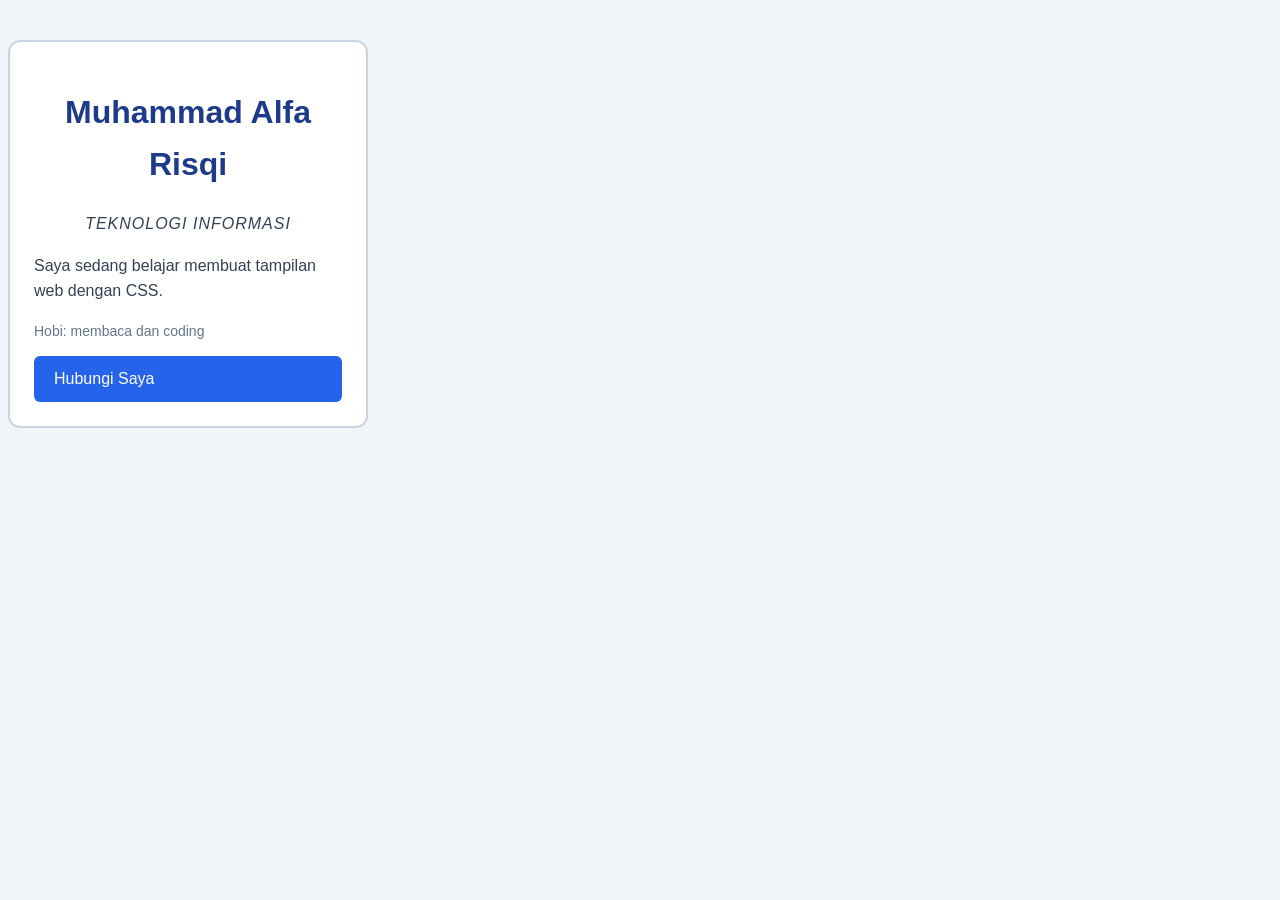
<file: Pertemuan_4/index.html>
<!---Latihan_1 Struktur HTML dan CSS eksternal--->
<!---
       NIM : 252520014
       Nama Lengkap : Muhammad Alfa Risqi
       Kelas : B
       semester : 3
--->
<!DOCTYPE html>
<html lang="en">
    <head>
        <meta charset="UTF-8">
        <title>Kartu Profil</title>
        <!---Menghubungkan ke CSS--->
        <link rel="stylesheet" href="style.css">
    </head>
    <body>
       
        <div class="kartu">
            <h1>Muhammad Alfa Risqi</h1>
            
            <p class="jurusan">Teknologi Informasi</p>
            
            <p>Saya sedang belajar membuat tampilan web dengan CSS.</p>
            
            <p class="info">Hobi: membaca dan coding</p>
            <a href="#" class="tombol">Hubungi Saya</a>
        </div>
        
    </body>
</html>
</file>
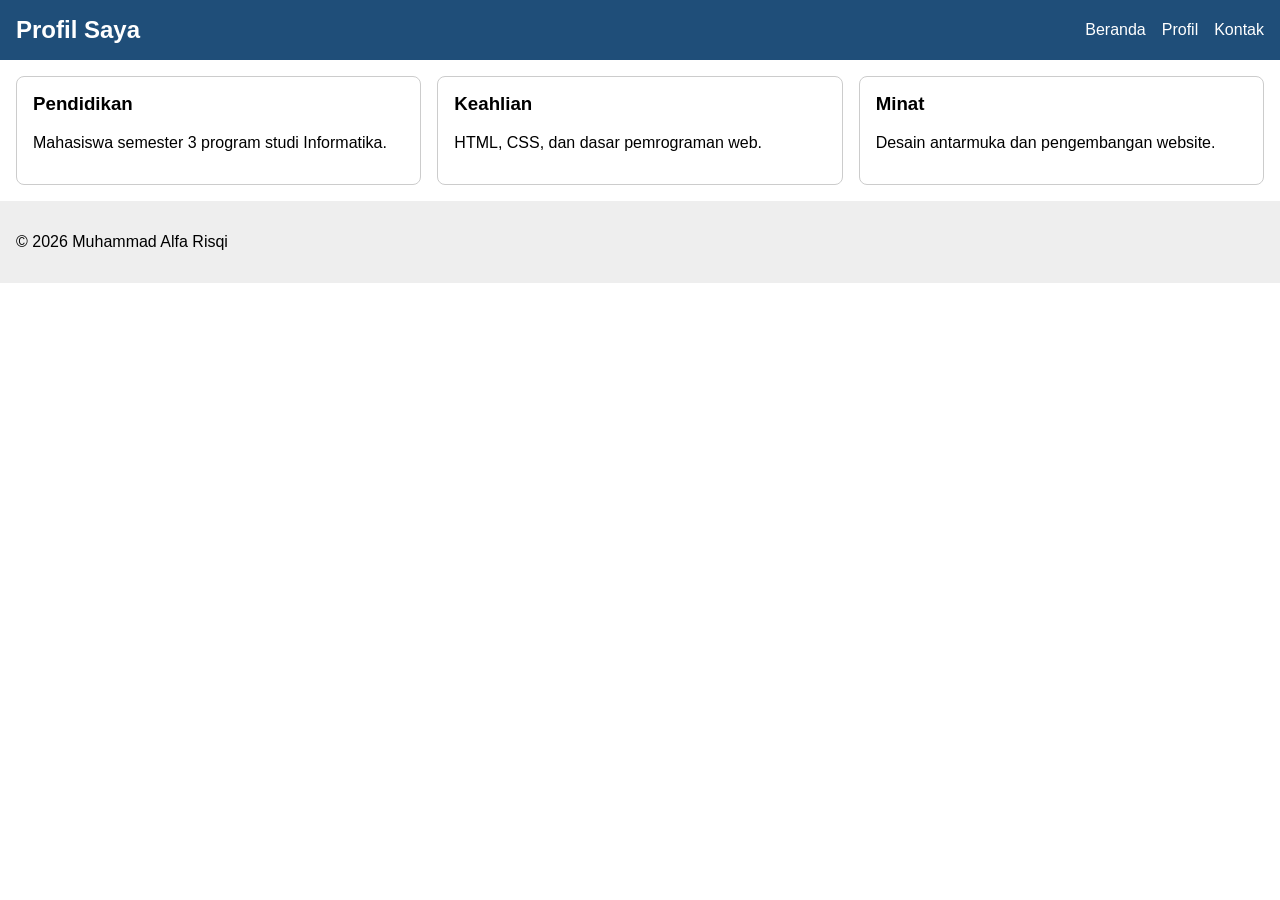
<file: Pertemuan_5/index.html>
<!DOCTYPE html>
<html lang="id">
    <head>
        <meta charset="UTF-8">
        <meta name="viewport" content="width=device-width, initial-scale=1.0">
    <title>Profil Saya</title>
        <link rel="stylesheet" href="style.css">
    </head>
    <body>
    <header>
        <h2 class="logo">Profil Saya</h2>
    <nav>
        <a href="#">Beranda</a>
        <a href="#">Profil</a>
        <a href="#">Kontak</a>
    </nav>
    </header>

    <main>
    <div class="kartu">
        <h3>Pendidikan</h3>
        <p>Mahasiswa semester 3 program studi Informatika.</p>
    </div>
    <div class="kartu">
        <h3>Keahlian</h3>
        <p>HTML, CSS, dan dasar pemrograman web.</p>
    </div>
    <div class="kartu">
        <h3>Minat</h3>
        <p>Desain antarmuka dan pengembangan website.</p>
    </div>
    </main>

    <footer>
        <p>&copy; 2026 Muhammad Alfa Risqi</p>
    </footer>
    </body>
</html>
</file>
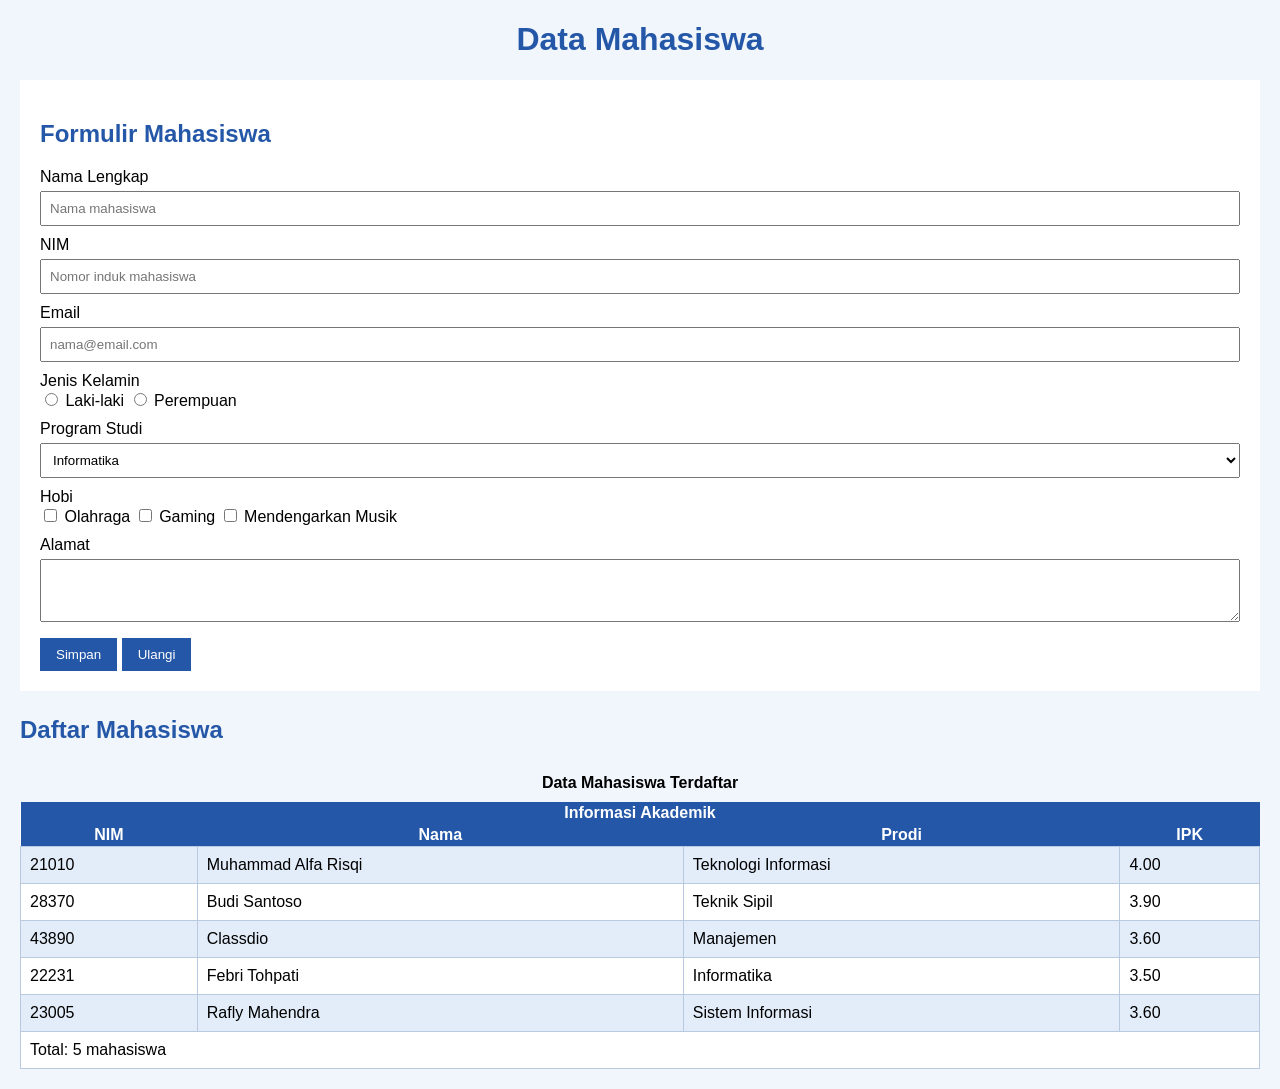
<file: Pertemuan 3/data_mahasiswa.html>
<!DOCTYPE html>
<html lang="id">
<head>
     <!---
       NIM : 252520014
       Nama Lengkap : Muhammad Alfa Risqi
       Kelas : B
       semester : 3
       --->
    <meta charset="UTF-8">
    <meta name="viewport" content="width=device-width, initial-scale=1.0">
    <title>Data Mahasiswa</title>
    <style>
        body {
            font-family: Arial;
            background: #f1f6fc;
            margin: 20px; }

        h1 {
            color: #2457a7;
            text-align: center; }

        h2 {
            color: #2457a7; }

        .formulir {
            background: white;
            padding: 20px;
            margin-bottom: 25px; }

        label {
            display: block;
            margin-top: 10px; }

        input[type="text"],
        input[type="email"],
        select, textarea {
            width: 100%;
            padding: 8px;
            margin-top: 5px;
            box-sizing: border-box; }

        button {
            background: #2457a7;
            color: white;
            border: none;
            padding: 9px 16px;
            margin-top: 12px;
            cursor: pointer;}

        table {
            width: 100%;
            border-collapse: collapse;
            background: white; }

        caption {
            font-weight: bold;
            padding: 10px;}

        th {
            background: #2457a7;
            color: white; 
            padding: 2px; text-align: center;}

         td {
            border: 1px solid #b9c9df;
            padding: 9px;
            text-align: left;}

        .aktif {
            background: #e3edfa; }
    </style>
</head>
    <body>
 <h1>Data Mahasiswa</h1>
 <div class="formulir">
 <h2>Formulir Mahasiswa</h2>
    <form action="proses.php" method="post">
            <label for="nama">Nama Lengkap</label>
            <input type="text" id="nama" name="nama"
                   placeholder="Nama mahasiswa" required>

            <label for="nim">NIM</label>
            <input type="text" id="nim" name="nim"
                   placeholder="Nomor induk mahasiswa" required>

            <label for="email">Email</label>
            <input type="email" id="email" name="email"
                   placeholder="nama@email.com" required>

            <label>Jenis Kelamin</label>
            <input type="radio" name="jk" value="L" required> Laki-laki
            <input type="radio" name="jk" value="P"> Perempuan

            <label for="jurusan">Program Studi</label>
            <select id="jurusan" name="jurusan">
                <option>Informatika</option>
                <option>Teknologi Informasi</option>
                <option>Sistem Informasi</option>
                <option>Teknik Sipil</option>
                <option>Manajemen</option>
            </select>

            <label>Hobi</label>
            <input type="checkbox" name="Hobi" value="Olahraga"> Olahraga
            <input type="checkbox" name="Hobi" value="Gaming"> Gaming
            <input type="checkbox" name="Hobi" value="Mendengarkan Musik"> Mendengarkan Musik

            <label for="alamat">Alamat</label>
            <textarea id="alamat" name="alamat" rows="3"></textarea>

            <button type="submit">Simpan</button>
            <button type="reset">Ulangi</button>
    </form>
    </div>
 <h2>Daftar Mahasiswa</h2>
    <table>
        <caption>Data Mahasiswa Terdaftar</caption>
        <tr>
            <th colspan="4">Informasi Akademik</th> 
        </tr>
        <tr>
            <th>NIM</th>
            <th>Nama</th>
            <th>Prodi</th>
            <th>IPK</th>
        </tr>

        <tr class="aktif">
            <td>21010</td>
            <td>Muhammad Alfa Risqi</td>
            <td>Teknologi Informasi</td>
            <td>4.00</td>
        </tr>
        <tr>
            <td>28370</td>
            <td>Budi Santoso</td>
            <td>Teknik Sipil</td>
            <td>3.90</td>
        </tr>
        <tr class="aktif">
            <td>43890</td>
            <td>Classdio</td>
            <td>Manajemen</td>
            <td>3.60</td>
        </tr>
        <tr>
            <td>22231</td>
            <td>Febri Tohpati</td>
            <td>Informatika</td>
            <td>3.50</td>
        </tr>
        <tr class="aktif">
            <td>23005</td>
            <td>Rafly Mahendra</td>
            <td>Sistem Informasi</td>
            <td>3.60</td>
        </tr>

        <tr>
            <td colspan="4">Total: 5 mahasiswa</td>
        </tr>
        </table>
    </body>
</html>
</file>
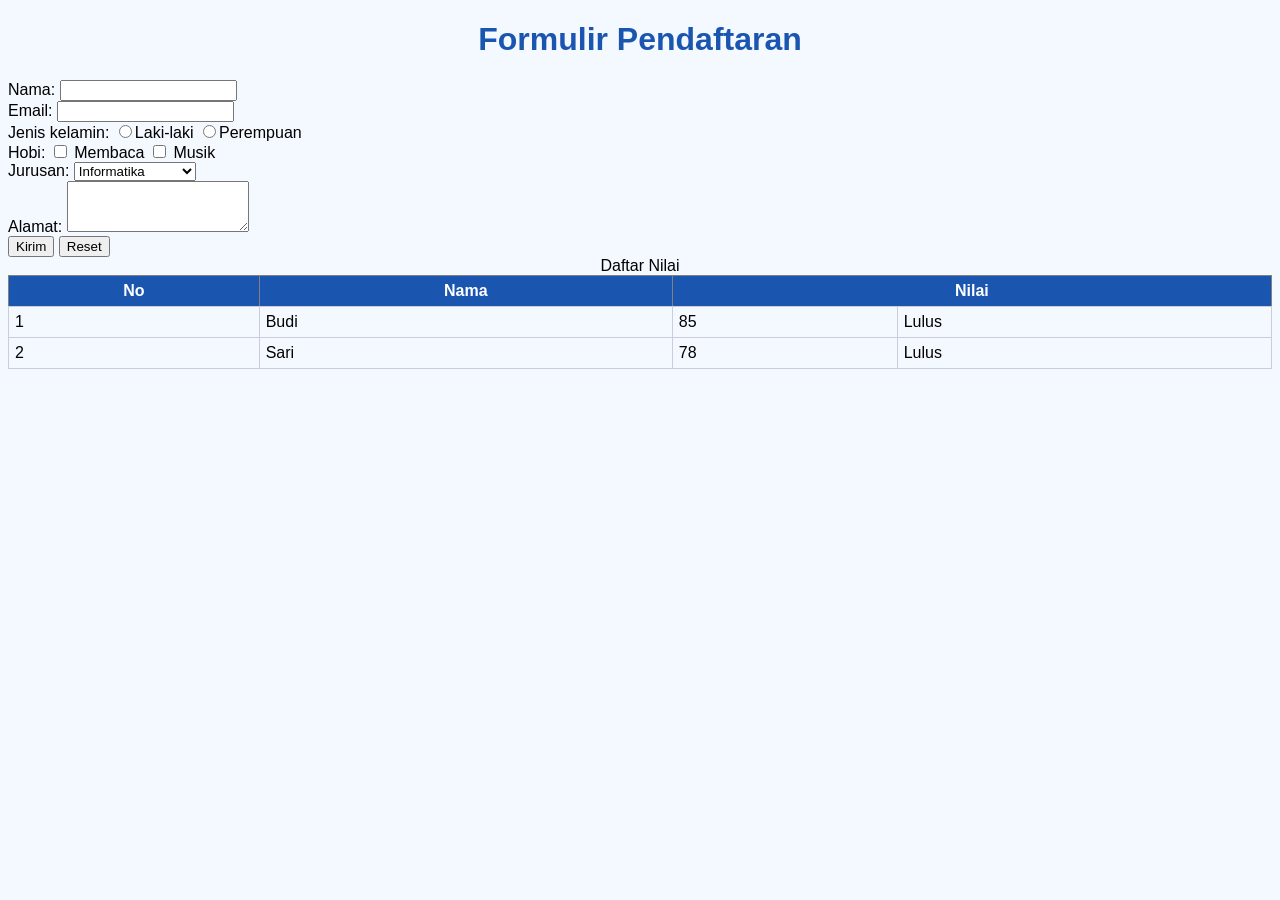
<file: Pertemuan 3/html_form_table.html>
<!DOCTYPE html>
<html lang="id">
    <meta charset="UTF-8">
    <meta name="viewport" content="width=device-width, initial-scale=1.0">
    <head>
        <title>Formulir Pendaftaran</title>
        <style>
            body {font-family: Arial; background: #f4f8ff;}
            h1 { color: #1a56b0; text-align: center; }
            table { border-collapse: collapse; width: 100%; }
            th { background: #1a56b0; color: white; padding: 6px; }
            td { border: 1px solid #ccd; padding: 6px; }
            .aktif { background: #e6eefb; }
            #judul { font-size: 24px; }
        </style>
    </head>
    <body>
            <h1>Formulir Pendaftaran</h1>
        <form action="proses.php"method="post">
            Nama: <input type="text" name="nama"><br>
            Email: <input type="email" name="email"><br>
            Jenis kelamin:
            <input type="radio" name="jk" value="L">Laki-laki
            <input type="radio" name="jk" value="P">Perempuan<br>
            Hobi:
            <input type="checkbox" name="hobi" value="baca"> Membaca
            <input type="checkbox" name="hobi" value="musik"> Musik<br>
            Jurusan:
            <select name="jurusan">
            <option>Informatika</option>
            <option>Sistem Informasi</option>
            </select><br>
            Alamat: <textarea name="alamat" rows="3"></textarea><br>
            <button type="submit">Kirim</button>
            <button type="reset">Reset</button>
        </form>
        <table border="1">
            <caption>Daftar Nilai</caption>
                <tr>
                    <th>No</th>
                    <th>Nama</th>
                    <th colspan="2">Nilai</th>
                </tr>
                <tr>
                    <td>1</td>
                    <td>Budi</td>
                    <td>85</td>
                    <td>Lulus</td>
                </tr>
                <tr>
                    <td>2</td>
                    <td>Sari</td>
                    <td>78</td>
                    <td>Lulus</td>
                </tr>
        </table>
    </body>
</html>
</file>
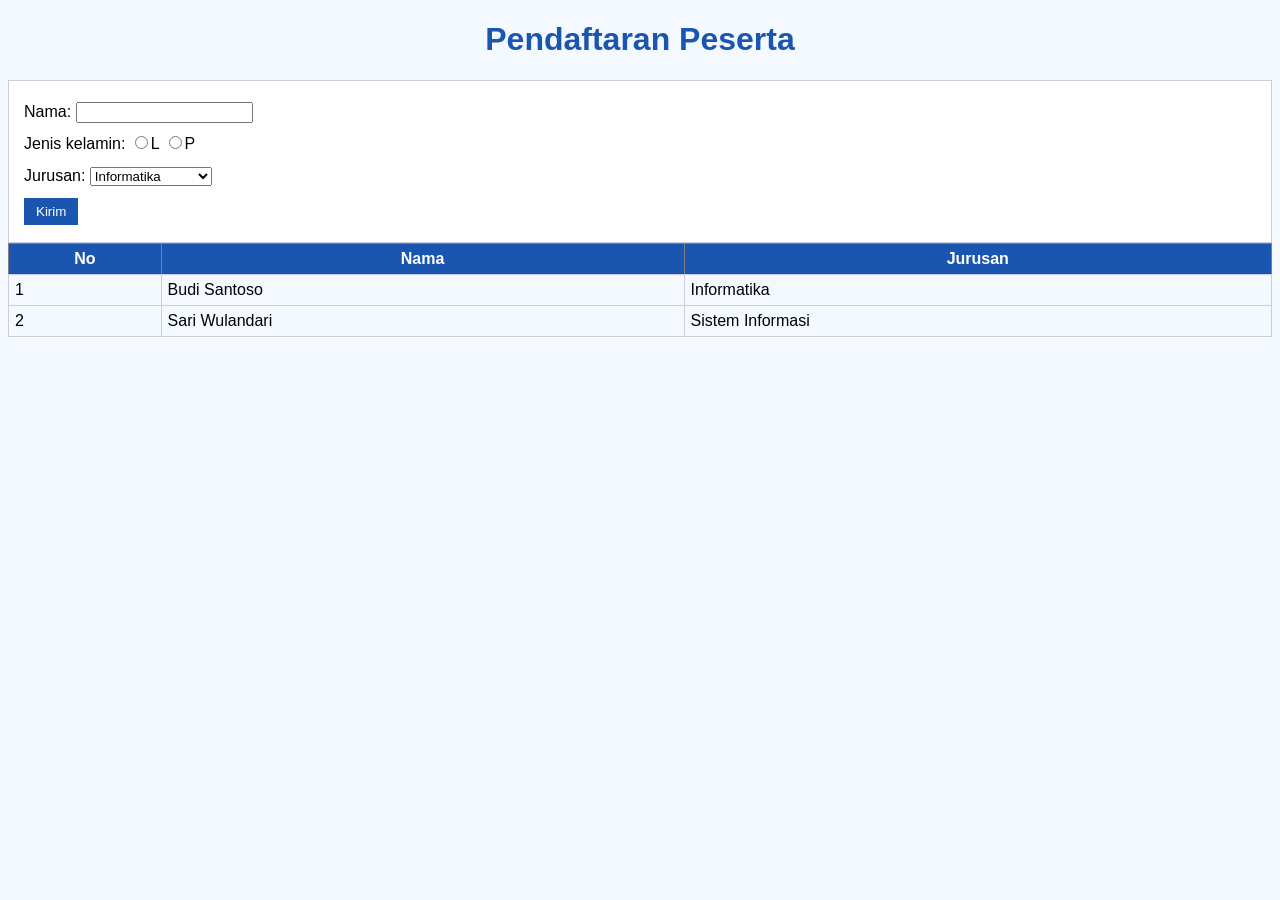
<file: Pertemuan 3/pendaftaran.html>
<!DOCTYPE html>
<html lang="id">
    <meta charset="UTF-8">
    <meta name="viewport" content="width=device-width, initial-scale=1.0">
    <head>
        <title>Pendaftaran Peserta</title>
        <style>
            body {font-family: Arial; background: #f4f8ff;}
            h1 { color: #1a56b0; text-align: center; }
            table { border-collapse: collapse; width: 100%; }
            th { background: #1a56b0; color: white; padding: 6px; }
            td { border: 1px solid #ccd; padding: 6px; }
            .aktif { background: #e6eefb; }
            #judul { font-size: 24px; }
            button { background: #1a56b0; color: white; border: none; padding: 6px 12px; margin-top: 6px; cursor: pointer; }
            form { background: white; border: 1px solid #ccd; padding: 15px; line-height: 2;}
        </style>
    </head>
    <body>
        <h1>Pendaftaran Peserta</h1>
        <form action="proses.php" method="post">
            Nama: <input type="text" name="nama"><br>
            Jenis kelamin:
            <input type="radio" name="jk" value="Laki-laki">L
            <input type="radio" name="jk" value="Perempuan">P<br>
             Jurusan:
            <select name="jurusan">
            <option>Informatika</option>
            <option>Sistem Informasi</option>
            </select><br>
            <button type="submit">Kirim</button>
        </form>
        <table border="1">
                <tr>
                    <th>No</th>
                    <th>Nama</th>
                    <th>Jurusan</th>
                </tr>
                <tr>
                    <td>1</td>
                    <td>Budi Santoso</td>
                    <td>Informatika</td>
                </tr>
                <tr>
                    <td>2</td>
                    <td>Sari Wulandari</td>
                    <td>Sistem Informasi</td>
                </tr>
        </table>
    </body>
</html>
</file>
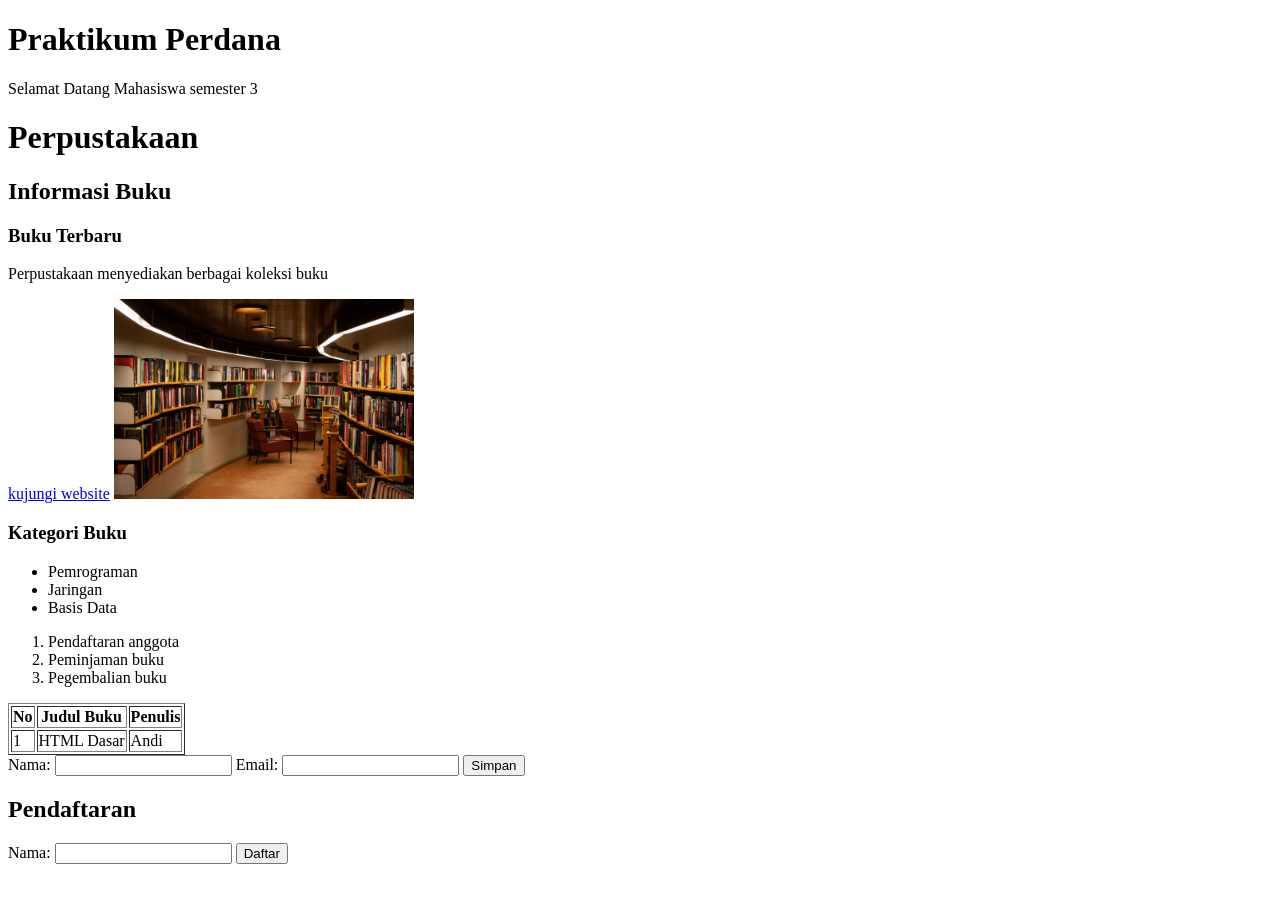
<file: Pertemuan_1/Perpustakaan.html>
<!DOCTYPE html>
<html>
    <head>
         <title>Praktikum Perdana</title>
         <!---
       NIM : 252520014
       Nama Lengkap : Muhammad Alfa Risqi
       Kelas : B
       semester : 3
       --->
    </head>
    <body>
        <h1>Praktikum Perdana</h1>
        <p>Selamat Datang Mahasiswa semester 3</p>
        <h1>Perpustakaan</h1>
        <h2>Informasi Buku</h2>
        <h3>Buku Terbaru</h3>
             <p>Perpustakaan menyediakan berbagai koleksi buku</p>
        <a href="https://share.google/S26jkqEvXVUqaT9ag">kujungi website</a>
        <img src="img/perpus_nih.jpg" alt="Gedung perpustakaan" width="300">
   <h3>Kategori Buku</h3>
   <ul>
    <li>Pemrograman</li>
    <li>Jaringan</li>
    <li>Basis Data</li>
   </ul>    

   <ol>
    <li>Pendaftaran anggota</li>
    <li>Peminjaman buku</li>
    <li>Pegembalian buku</li>
   </ol>
  
   <table border="1">
    <tr>
        <th>No</th>
        <th>Judul Buku</th>
        <th>Penulis</th>
    </tr>
    <tr>
        <td>1</td>
        <td>HTML Dasar</td>
        <td>Andi</td>
    </tr>
   </table>

   <form>
    <label for="Nama">Nama:</label>
    <input type="text"id="nama"name="nama">
    <label for="email">Email:</label>
    <input type="email" id="email" name="email">

    <button type="submit">Simpan</button>
   </form>

   <h2>Pendaftaran</h2>
   <form>
    <label>Nama:</label>
    <input type="text"name="nama">
    <button type="submit">Daftar</button>
   </form>
    </body>
</html>
</file>
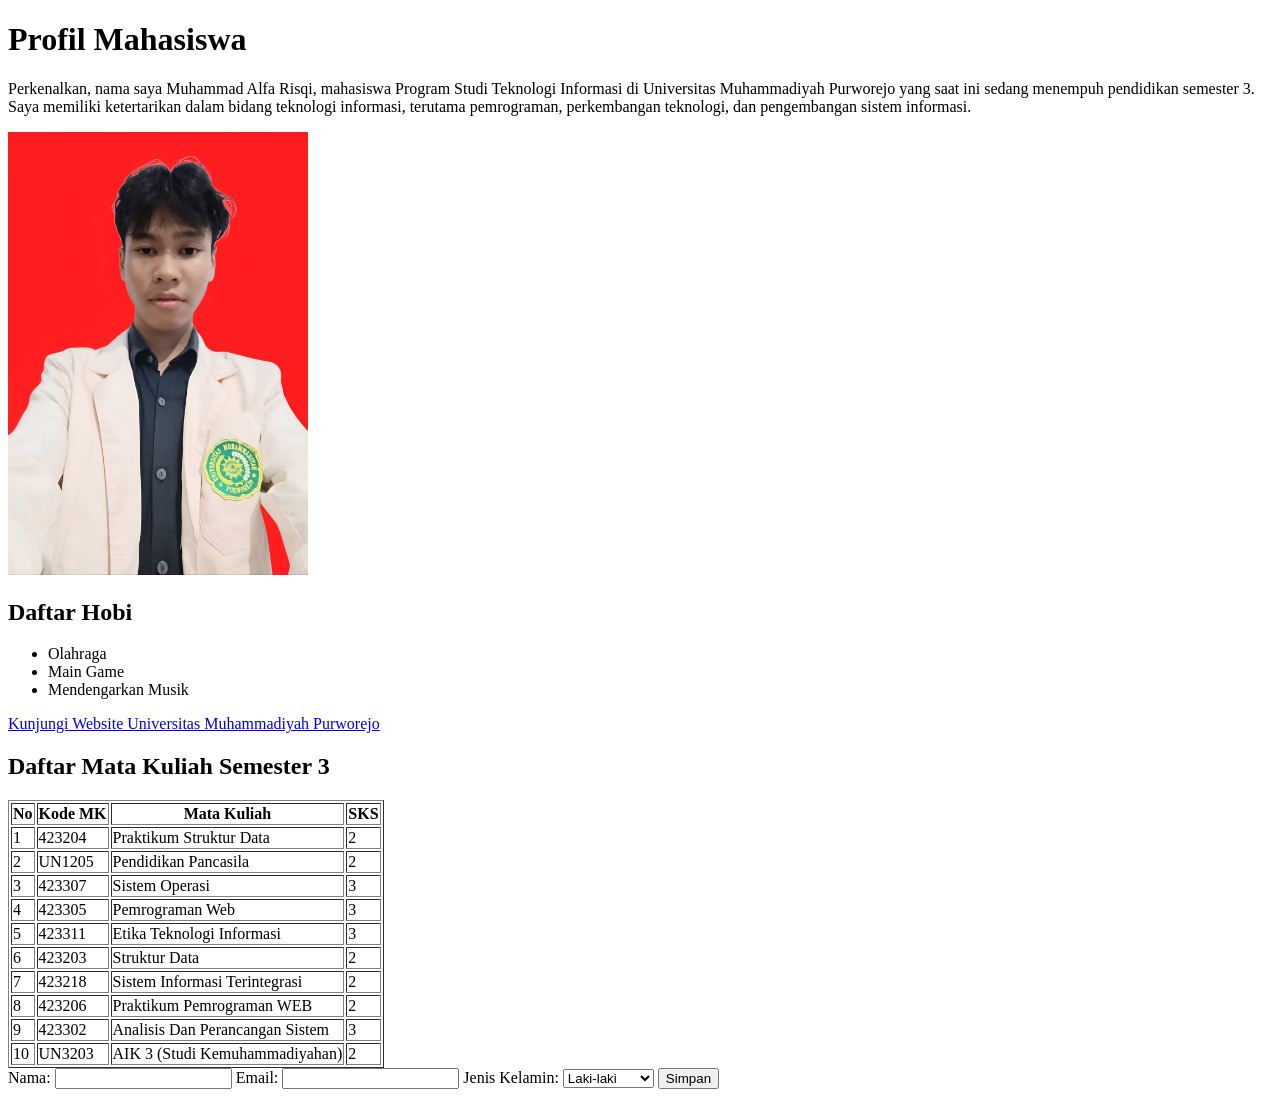
<file: Pertemuan_2/Profil_Mahasiswa.html>
<!DOCTYPE html>
<html>
    <head>
    <title>Profil Mahasiswa</title>
     <!---
       NIM : 252520014
       Nama Lengkap : Muhammad Alfa Risqi
       Kelas : B
       semester : 3
       -->
    </head>
    <body>
        <h1>Profil Mahasiswa</h1>
        <p>Perkenalkan, nama saya Muhammad Alfa Risqi, mahasiswa Program Studi Teknologi Informasi di Universitas Muhammadiyah Purworejo yang saat ini sedang menempuh pendidikan semester 3. Saya memiliki ketertarikan dalam bidang teknologi informasi, terutama pemrograman, perkembangan teknologi, dan pengembangan sistem informasi.</p>
        <img src="img/foto_mahasiswa.jpg" alt="Foto Mahasiswa" width="300">
        <h2>Daftar Hobi</h2>
        <ul>
            <li>Olahraga</li>
            <li>Main Game</li>
            <li>Mendengarkan Musik</li>
        </ul>
        <a href ="https://umpwr.ac.id/" alt="Website Universitas Muhammadiyah Purworejo">Kunjungi Website Universitas Muhammadiyah Purworejo</a>
        <h2>Daftar Mata Kuliah Semester 3</h2>
        <table border="1">
            <tr>
                <th>No</th>
                <th>Kode MK</th>
                <th>Mata Kuliah</th>
                <th>SKS</th>
            </tr>
            <tr>
                <td>1</td>
                <td>423204</td>
                <td>Praktikum Struktur Data</td>
                <td>2</td>
            </tr>
            <tr>
                <td>2</td>
                <td>UN1205</td>
                <td>Pendidikan Pancasila</td>
                <td>2</td>
            </tr>
            <tr>
                <td>3</td>
                <td>423307</td>
                <td>Sistem Operasi</td>
                <td>3</td>
            </tr>
            <tr>
                <td>4</td>
                <td>423305</td>
                <td>Pemrograman Web</td>
                <td>3</td>
            </tr>
            <tr>
                <td>5</td>
                <td>423311</td>
                <td>Etika Teknologi Informasi</td>
                <td>3</td>
            </tr>
            <tr>
                <td>6</td>
                <td>423203</td>
                <td>Struktur Data</td>
                <td>2</td>
            </tr>
            <tr>
                <td>7</td>
                <td>423218</td>
                <td>Sistem Informasi Terintegrasi</td>
                <td>2</td>
            </tr>
            <tr>
                <td>8</td>
                <td>423206</td>
                <td>Praktikum Pemrograman WEB</td>
                <td>2</td>
            </tr>
            <tr>
                <td>9</td>
                <td>423302</td>
                <td>Analisis Dan Perancangan Sistem</td>
                <td>3</td>
            </tr>
            <tr>
                <td>10</td>
                <td>UN3203</td>
                <td>AIK 3 (Studi Kemuhammadiyahan)</td>
                <td>2</td>
            </tr>
        </table>
        <form>
            <label for="Nama">Nama:</label>
            <input type="text" id="nama" name="nama">
            <label for="email">Email:</label>
            <input type="email" id="email" name="email">
            <label for ="jk">Jenis Kelamin:</label>
            <select id="jk" name="jk">
                <option value="laki-laki">Laki-laki</option>
                <option value="perempuan">Perempuan</option>
            </select>
            <button type="submit">Simpan</button>
        </form>
    </body>
</html>
</file>
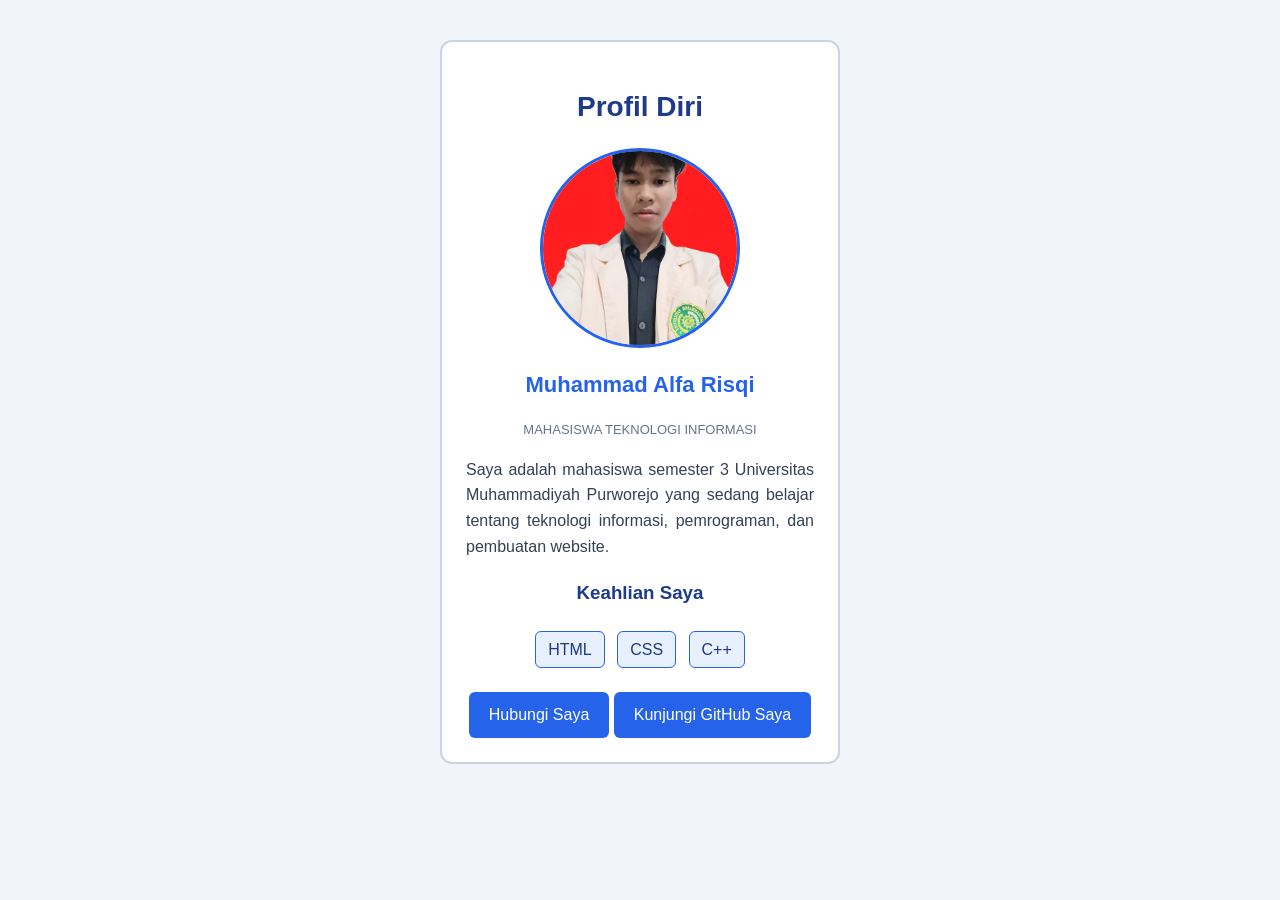
<file: Pertemuan_4/Profil.html>
<!DOCTYPE html>
<html lang="id">
<head>
    <!---
       NIM : 252520014
       Nama Lengkap : Muhammad Alfa Risqi
       Kelas : B
       semester : 3
       --->
    <meta charset="UTF-8">
    <meta name="viewport" content="width=device-width, initial-scale=1.0">
    <title>Profil Diri</title>
    <link rel="stylesheet" href="profil.css">
</head>
<body>
    
    <div id="profil">
        <h1>Profil Diri</h1>
        
        <img src="img/foto_diri.jpeg" alt="Foto Profil"class="foto-profil">
       
        <h2 class="nama">Muhammad Alfa Risqi</h2>

        <p class="jurusan">Mahasiswa Teknologi Informasi</p>

        <p class="deskripsi">
            Saya adalah mahasiswa semester 3 Universitas Muhammadiyah
            Purworejo yang sedang belajar tentang teknologi informasi,
            pemrograman, dan pembuatan website.
        </p>

        <h3>Keahlian Saya</h3>

        <div class="daftar-keahlian">
            <span class="keahlian">HTML</span>
            <span class="keahlian">CSS</span>
            <span class="keahlian">C++</span>
        </div>

        <a href="mailto:alparizqi152@gmail.com" class="tombol">
            Hubungi Saya
        </a>
        
        <a href="https://github.com/Alfarisqi" class="tombol" target="_blank"rel="noopener noreferrer">
            Kunjungi GitHub Saya
        </a>
    </div>

</body>
</html>
</file>
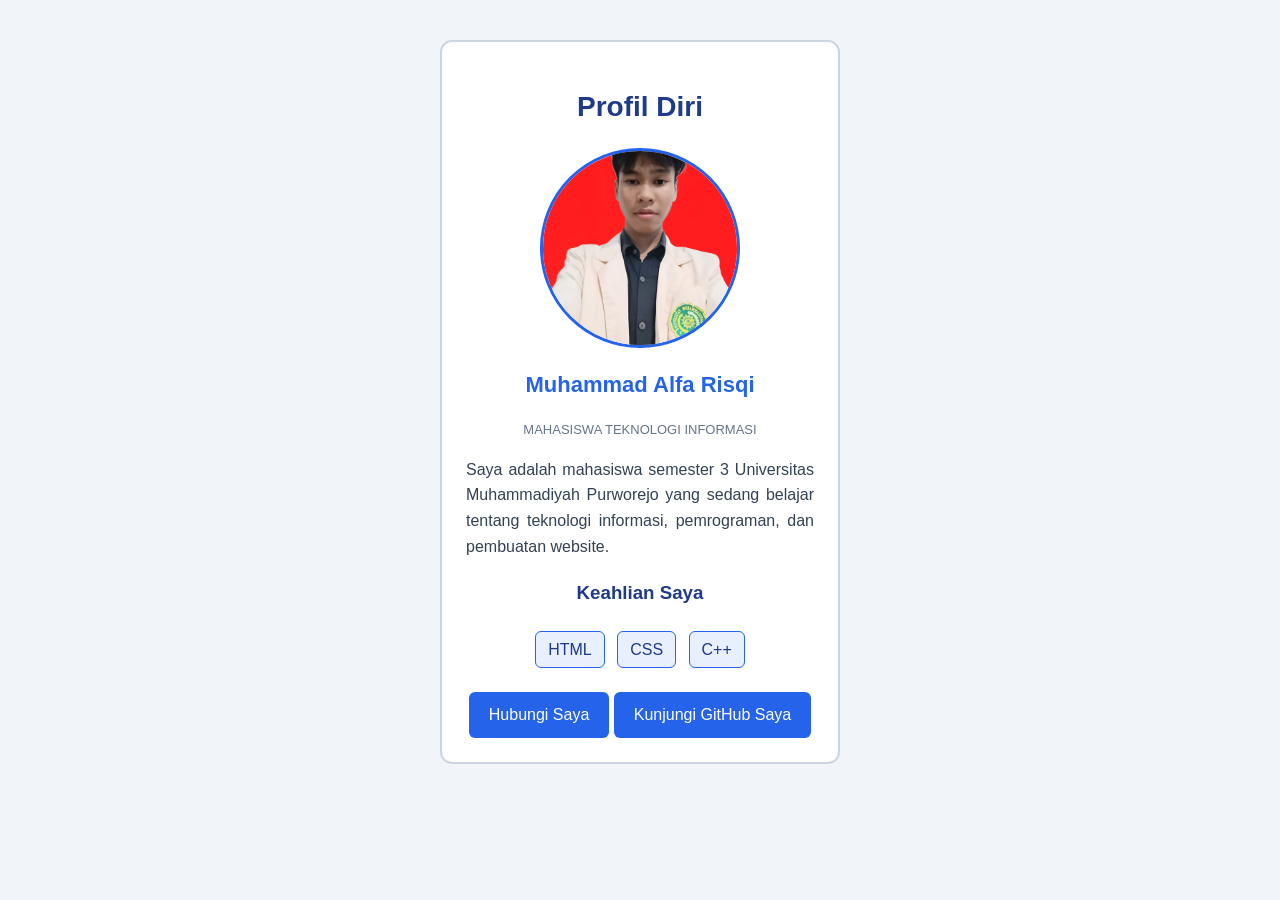
<file: Pertemuan_4/tugas/Profil.html>
<!DOCTYPE html>
<html lang="id">
<head>
    <!---
       NIM : 252520014
       Nama Lengkap : Muhammad Alfa Risqi
       Kelas : B
       semester : 3
       --->
    <meta charset="UTF-8">
    <meta name="viewport" content="width=device-width, initial-scale=1.0">
    <title>Profil Diri</title>
    <link rel="stylesheet" href="profil.css">
</head>
<body>
    
    <div id="profil">
        <h1>Profil Diri</h1>
        
        <img src="../img/foto_diri.jpeg" alt="Foto Profil" class="foto-profil">
       
        <h2 class="nama">Muhammad Alfa Risqi</h2>

        <p class="jurusan">Mahasiswa Teknologi Informasi</p>

        <p class="deskripsi">
            Saya adalah mahasiswa semester 3 Universitas Muhammadiyah
            Purworejo yang sedang belajar tentang teknologi informasi,
            pemrograman, dan pembuatan website.
        </p>

        <h3>Keahlian Saya</h3>

        <div class="daftar-keahlian">
            <span class="keahlian">HTML</span>
            <span class="keahlian">CSS</span>
            <span class="keahlian">C++</span>
        </div>

        <a href="mailto:alparizqi152@gmail.com" class="tombol">
            Hubungi Saya
        </a>
        
        <a href="https://github.com/Alfarisqi" class="tombol" target="_blank"rel="noopener noreferrer">
            Kunjungi GitHub Saya
        </a>
    </div>

</body>
</html>
</file>
<file: Pertemuan_4/style.css>
/* Latihan_2: warna dan teks */
body {
    font-family: Arial, sans-serif;
    background-color: #f1f5f9;
    color: #334155;
    line-height: 1.6;
}

/* Mengatur judul */
h1 {
    color: #1e3a8a;
    font-size: 2rem;
    text-align: center;
}

/* Mengatur jurusan */
.jurusan {
    text-align: center;
    font-style: italic;
    text-transform: uppercase;
    letter-spacing: 1px;
}

/* Mengatur informasi tambahan */
.info {
    font-size: 14px;
    color: #64748b;
}

/* Latihan_3: Box model, border, dan background */
.kartu {
    box-sizing: border-box;
    width: 360px;
    margin: 40px 0 auto;
    padding: 24px;
    background-color: #ffffff;
    border: 2px solid #cbd5e1;
    border-radius: 12px;
}

/* Latihan_4: Display dan tombol */
.tombol {
    display: block;
    margin-top: 12px;
    padding: 10px 20px;
    background-color: #2563eb;
    color: #ffffff;
    text-decoration: none;
    border-radius: 6px;
}
</file>
<file: Pertemuan_5/style.css>
* {box-sizing: border-box;}

body {margin: 0;font-family: Arial, sans-serif;}

header {
display: flex;
justify-content: space-between;
align-items: center;
padding: 16px;
background: #1f4e79;
color: white;}

.logo {margin: 0;}

nav {display: flex;gap: 16px;}

nav a {color: white;text-decoration: none;}

footer {padding: 16px;background: #eeeeee;}

main {
display: grid;
grid-template-columns: 1fr;
gap: 16px;
padding: 16px;}

.kartu {
border: 1px solid #cccccc;
border-radius: 8px;
padding: 16px;}

.kartu h3 {margin-top: 0;}

@media (min-width: 600px) {
main {grid-template-columns: repeat(2, 1fr);}
}
@media (min-width: 992px) {
main {grid-template-columns: repeat(3, 1fr);}
}
@media (max-width: 599px) {
header {flex-direction: column;gap: 8px;}
}
</file>
<file: Pertemuan_4/profil.css>
/* Mengatur ukuran semua elemen */
* {
    box-sizing: border-box;
}

/* Selector elemen: mengatur tampilan halaman */
body {
    font-family: Arial, sans-serif;
    background-color: #f1f5f9;
    color: #334155;
    font-size: 16px;
    line-height: 1.6;
}

/* Selector ID: mengatur kotak utama profil */
#profil {
    width: 400px;
    margin: 40px auto;
    padding: 24px;
    background-color: white;
    border: 2px solid #cbd5e1;
    border-radius: 12px;
    text-align: center;
}

/* Selector grup: mengatur judul */
h1, h3 {
    color: #1e3a8a;
}

/* Mengatur ukuran judul utama */
h1 {
    font-size: 28px;
}

/* Selector class: mengatur nama */
.nama {
    color: rgb(37, 99, 235);
    font-size: 22px;
}

/* Mengatur tulisan jurusan */
.jurusan {
    color: #64748b;
    text-transform: uppercase;
    font-size: 13px;
}

/* Selector turunan: mengatur paragraf di dalam profil */
#profil p {
    line-height: 1.6;
}

/* Mengatur deskripsi diri */
.deskripsi {
    text-align: justify;
}

/* Mengatur label keahlian */
.keahlian {
    display: inline-block;
    margin: 4px;
    padding: 5px 12px;
    background-color: rgba(37, 99, 235, 0.1);
    color: #1e3a8a;
    border: 1px solid #2563eb;
    border-radius: 6px;
}

/* Mengatur tombol kontak */
.tombol {
    display: inline-block;
    margin-top: 20px;
    padding: 10px 20px;
    background-color: #2563eb;
    color: white;
    text-decoration: none;
    border-radius: 6px;
}

/* Mengatur foto profil menjadi lingkaran */
.foto-profil {
    width: 200px;
    height: 200px;
    object-fit: cover;
    border-radius: 50%;
    border: 3px solid #2563eb;
    display: block;
    margin: 0 auto;
}
</file>
<file: Pertemuan_4/tugas/profil.css>
/* Mengatur ukuran semua elemen */
/*  Nama: Muhammad Alfa Risqi
    NIM: 252520014 
    Kelas: B
*/
* {
    box-sizing: border-box;
}

/* Selector elemen: mengatur tampilan halaman */
body {
    font-family: Arial, sans-serif;
    background-color: #f1f5f9;
    color: #334155;
    font-size: 16px;
    line-height: 1.6;
}

/* Selector ID: mengatur kotak utama profil */
#profil {
    width: 400px;
    margin: 40px auto;
    padding: 24px;
    background-color: white;
    border: 2px solid #cbd5e1;
    border-radius: 12px;
    text-align: center;
}

/* Selector grup: mengatur judul */
h1, h3 {
    color: #1e3a8a;
}

/* Mengatur ukuran judul utama */
h1 {
    font-size: 28px;
}

/* Selector class: mengatur nama */
.nama {
    color: rgb(37, 99, 235);
    font-size: 22px;
}

/* Mengatur tulisan jurusan */
.jurusan {
    color: #64748b;
    text-transform: uppercase;
    font-size: 13px;
}

/* Selector turunan: mengatur paragraf di dalam profil */
#profil p {
    line-height: 1.6;
}

/* Mengatur deskripsi diri */
.deskripsi {
    text-align: justify;
}

/* Mengatur label keahlian */
.keahlian {
    display: inline-block;
    margin: 4px;
    padding: 5px 12px;
    background-color: rgba(37, 99, 235, 0.1);
    color: #1e3a8a;
    border: 1px solid #2563eb;
    border-radius: 6px;
}

/* Mengatur tombol kontak */
.tombol {
    display: inline-block;
    margin-top: 20px;
    padding: 10px 20px;
    background-color: #2563eb;
    color: white;
    text-decoration: none;
    border-radius: 6px;
}

/* Mengatur foto profil menjadi lingkaran */
.foto-profil {
    width: 200px;
    height: 200px;
    object-fit: cover;
    border-radius: 50%;
    border: 3px solid #2563eb;
    display: block;
    margin: 0 auto;
}
</file>
